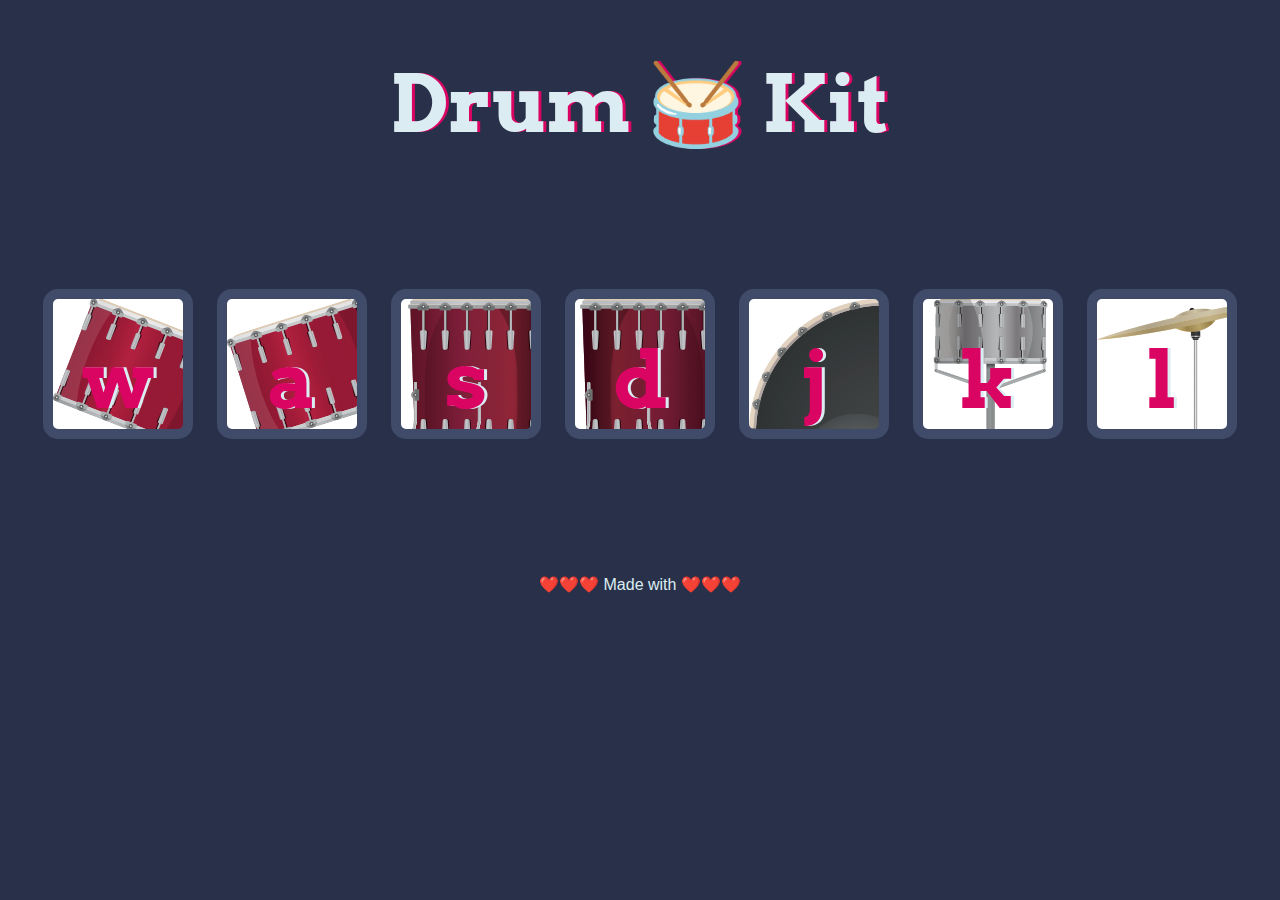
<file: index.html>
<!DOCTYPE html>
<html lang="en" dir="ltr">

<head>
  <meta charset="utf-8">
  <title>Drum Kit</title>
  <link rel="stylesheet" href="styles.css">
  <link href="https://fonts.googleapis.com/css?family=Arvo" rel="stylesheet">
</head>

<body>

  <h1 id="title">Drum 🥁 Kit</h1>
  <div class="set">
    <button class="w drum">w</button>
    <button class="a drum">a</button>
    <button class="s drum">s</button>
    <button class="d drum">d</button>
    <button class="j drum">j</button>
    <button class="k drum">k</button>
    <button class="l drum">l</button>
  </div>


  <footer>
    ❤️❤️❤️ Made with ❤️❤️❤️
  </footer>
  <script src="drums.js"></script>
</body>

</html>
</file>
<file: styles.css>
body {
  text-align: center;
  background-color: #283149;
}

h1 {
  font-size: 5rem;
  color: #DBEDF3;
  font-family: "Arvo", cursive;
  text-shadow: 3px 0 #DA0463;

}

footer {
  color: #DBEDF3;
  font-family: sans-serif;
}

.w {
 background-image: url('images/tom1.png');
}

.a {
  background-image: url('images/tom2.png');
}

.s {
  background-image: url('images/tom3.png');
}

.d {
  background-image: url('images/tom4.png');
}

.j {
  background-image: url('images/kick.png');
}

.k {
  background-image: url('images/snare.png');
}

.l {
  background-image: url('images/crash.png');
}

.set {
  margin: 10% auto;
}

.game-over {
  background-color: red;
  opacity: 0.8;
}

.pressed {
  box-shadow: 0 3px 4px 0 #DBEDF3;
  opacity: 0.5;
}

.red {
  color: red;
}

.drum {
  outline: none;
  border: 10px solid #404B69;
  font-size: 5rem;
  font-family: 'Arvo', cursive;
  line-height: 2;
  font-weight: 900;
  color: #DA0463;
  text-shadow: 3px 0 #DBEDF3;
  border-radius: 15px;
  display: inline-block;
  width: 150px;
  height: 150px;
  text-align: center;
  margin: 10px;
  background-color: white;
}
</file>
